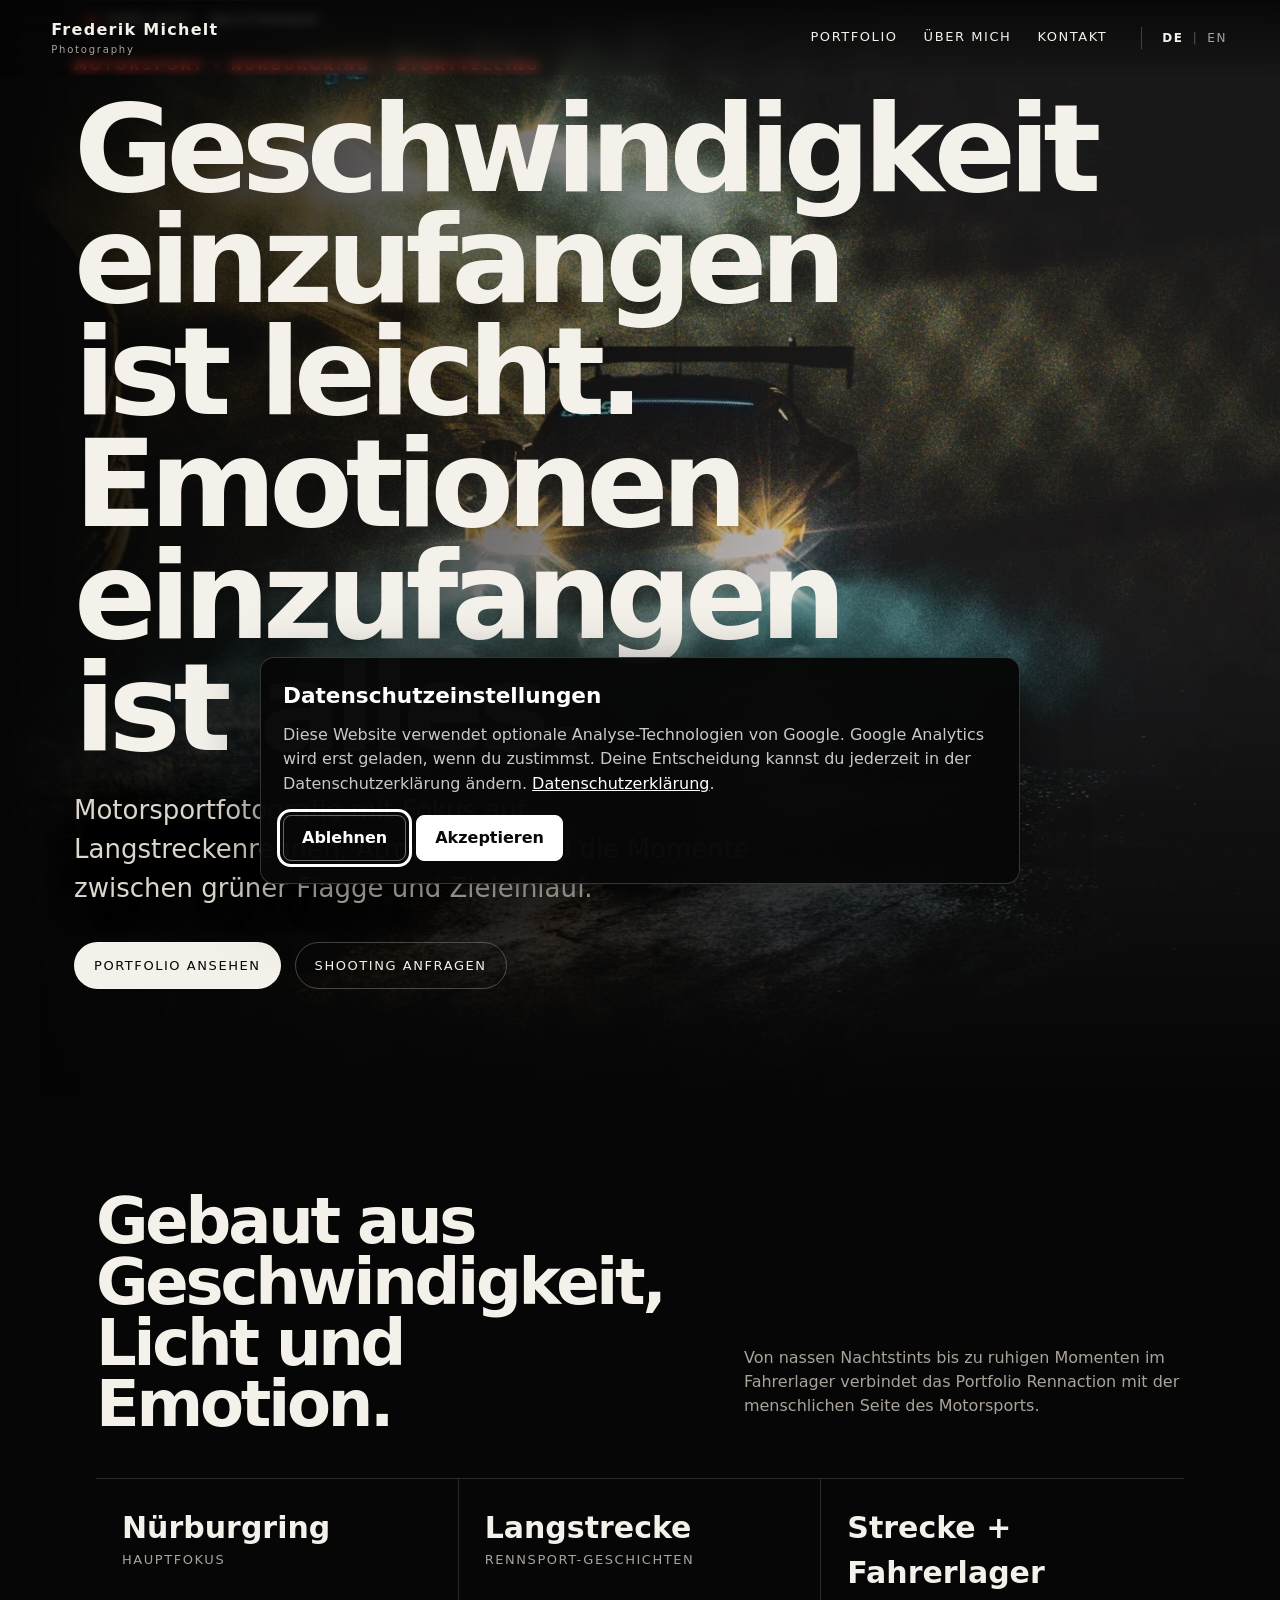
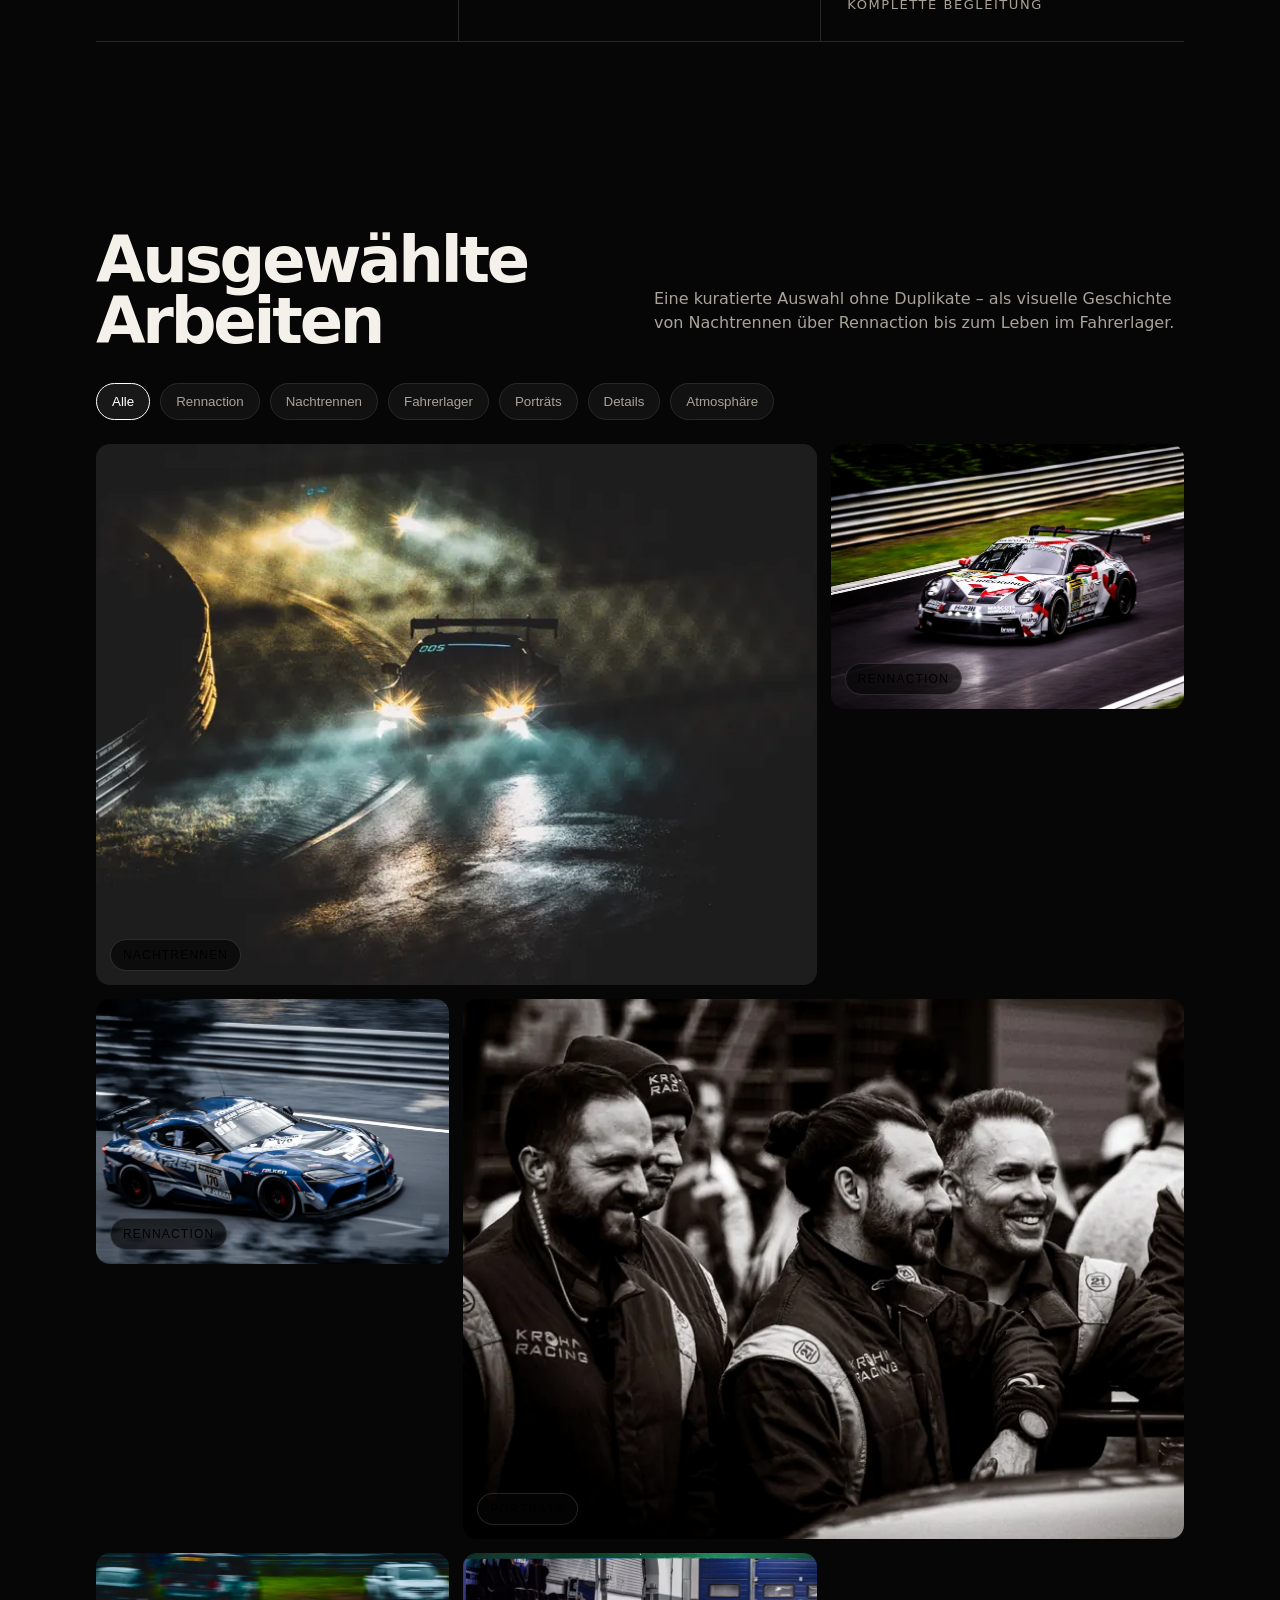
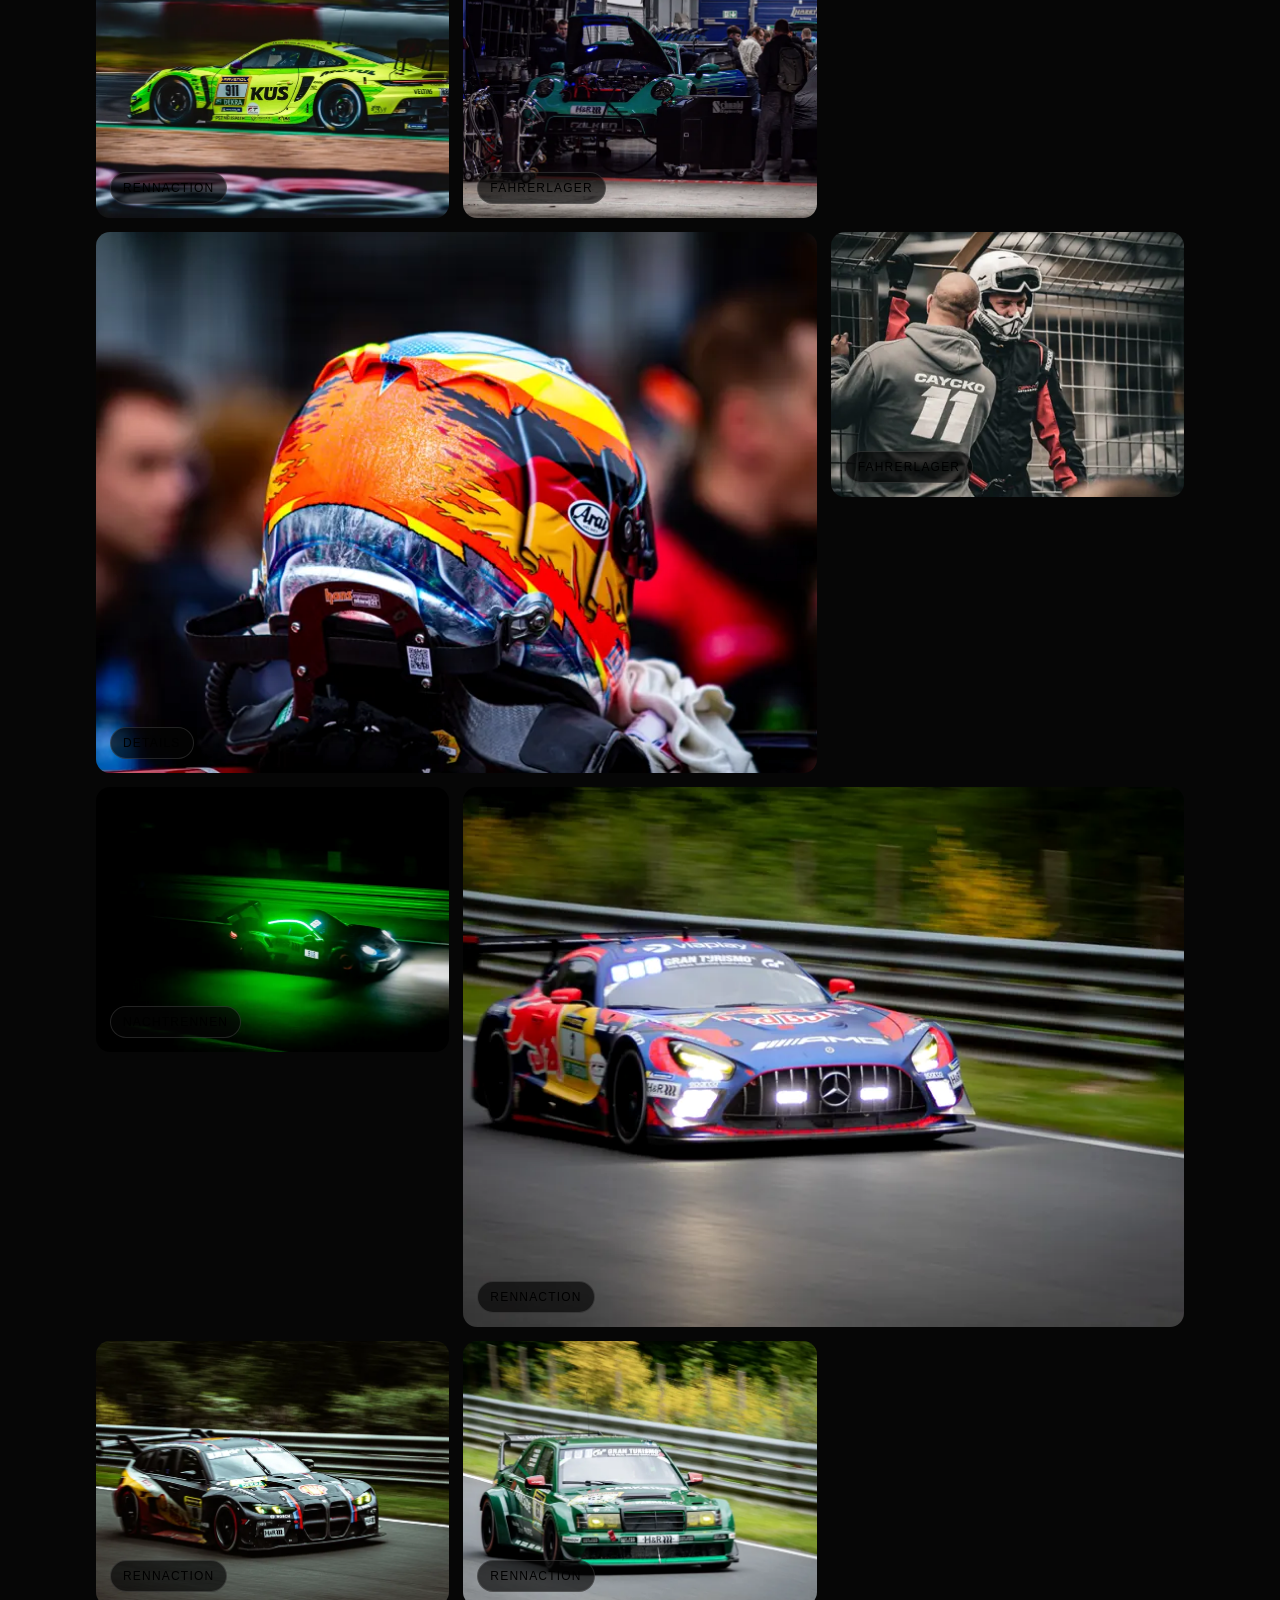
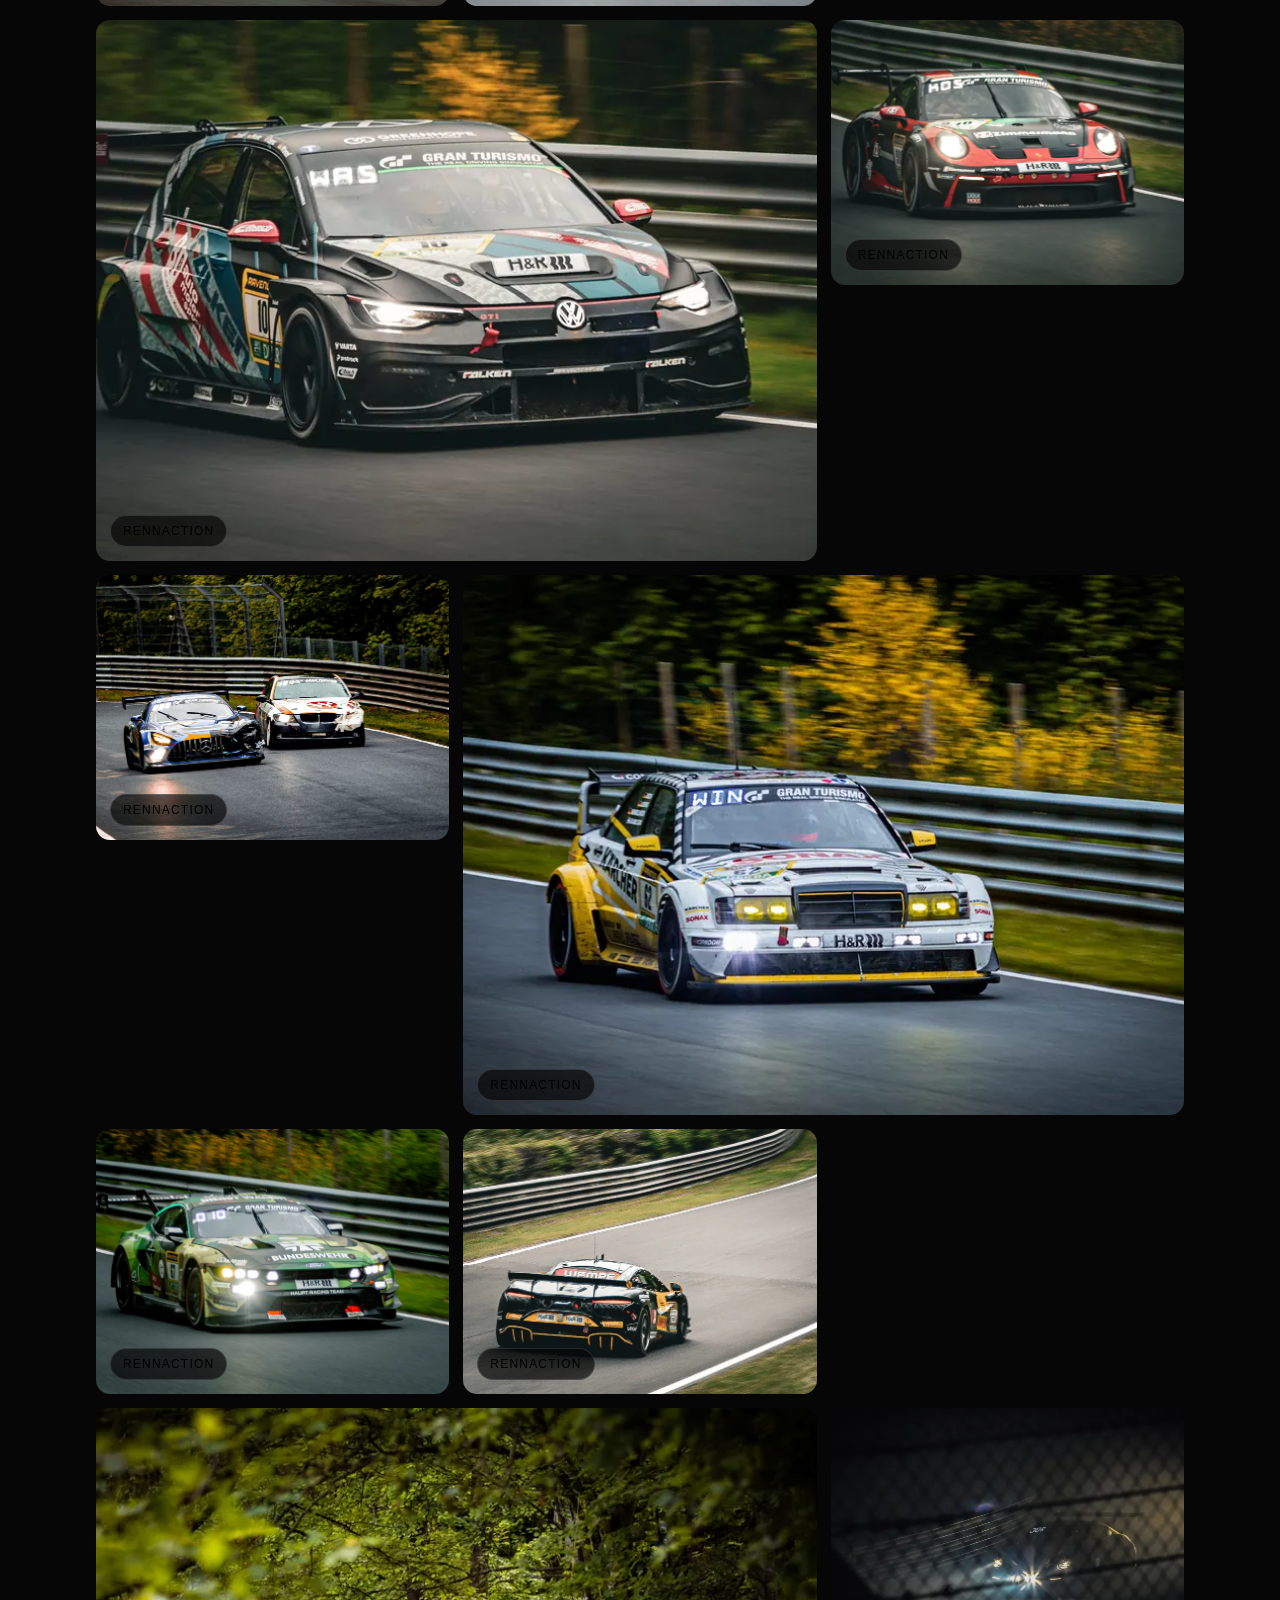
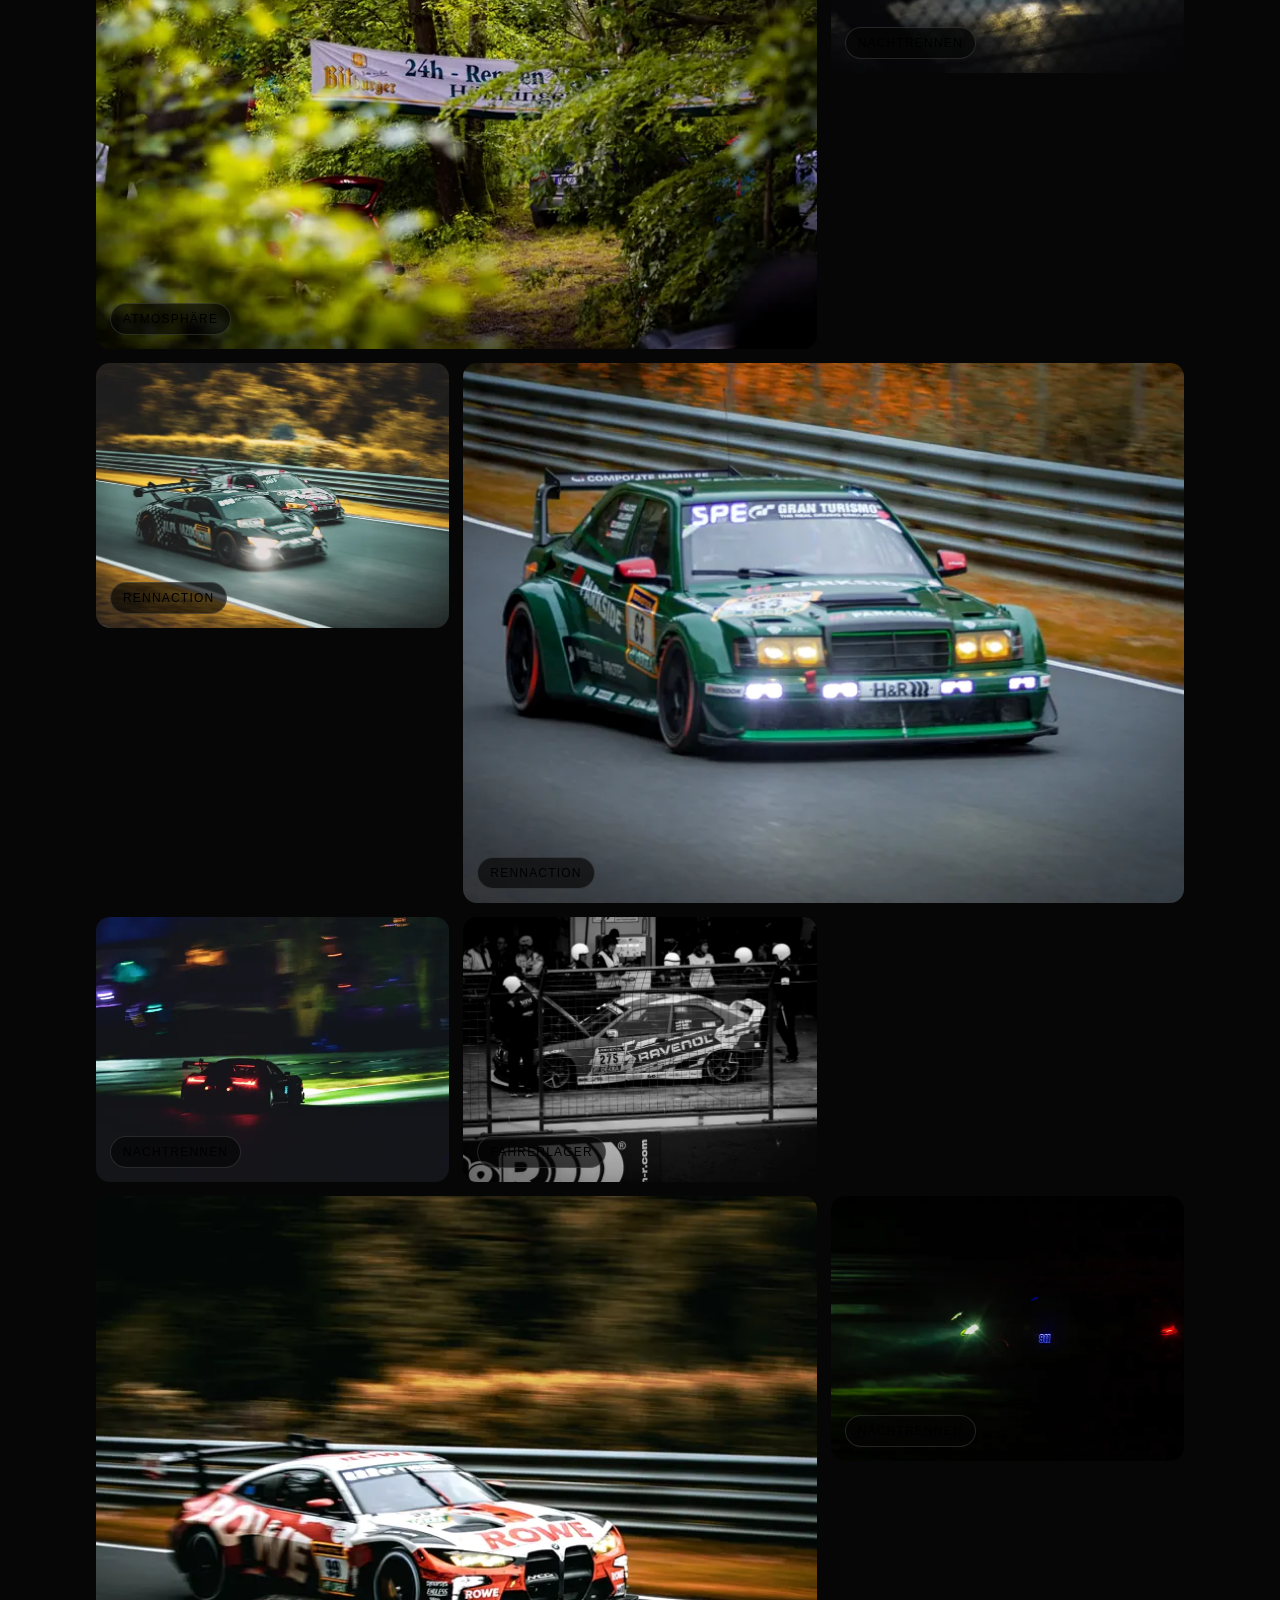
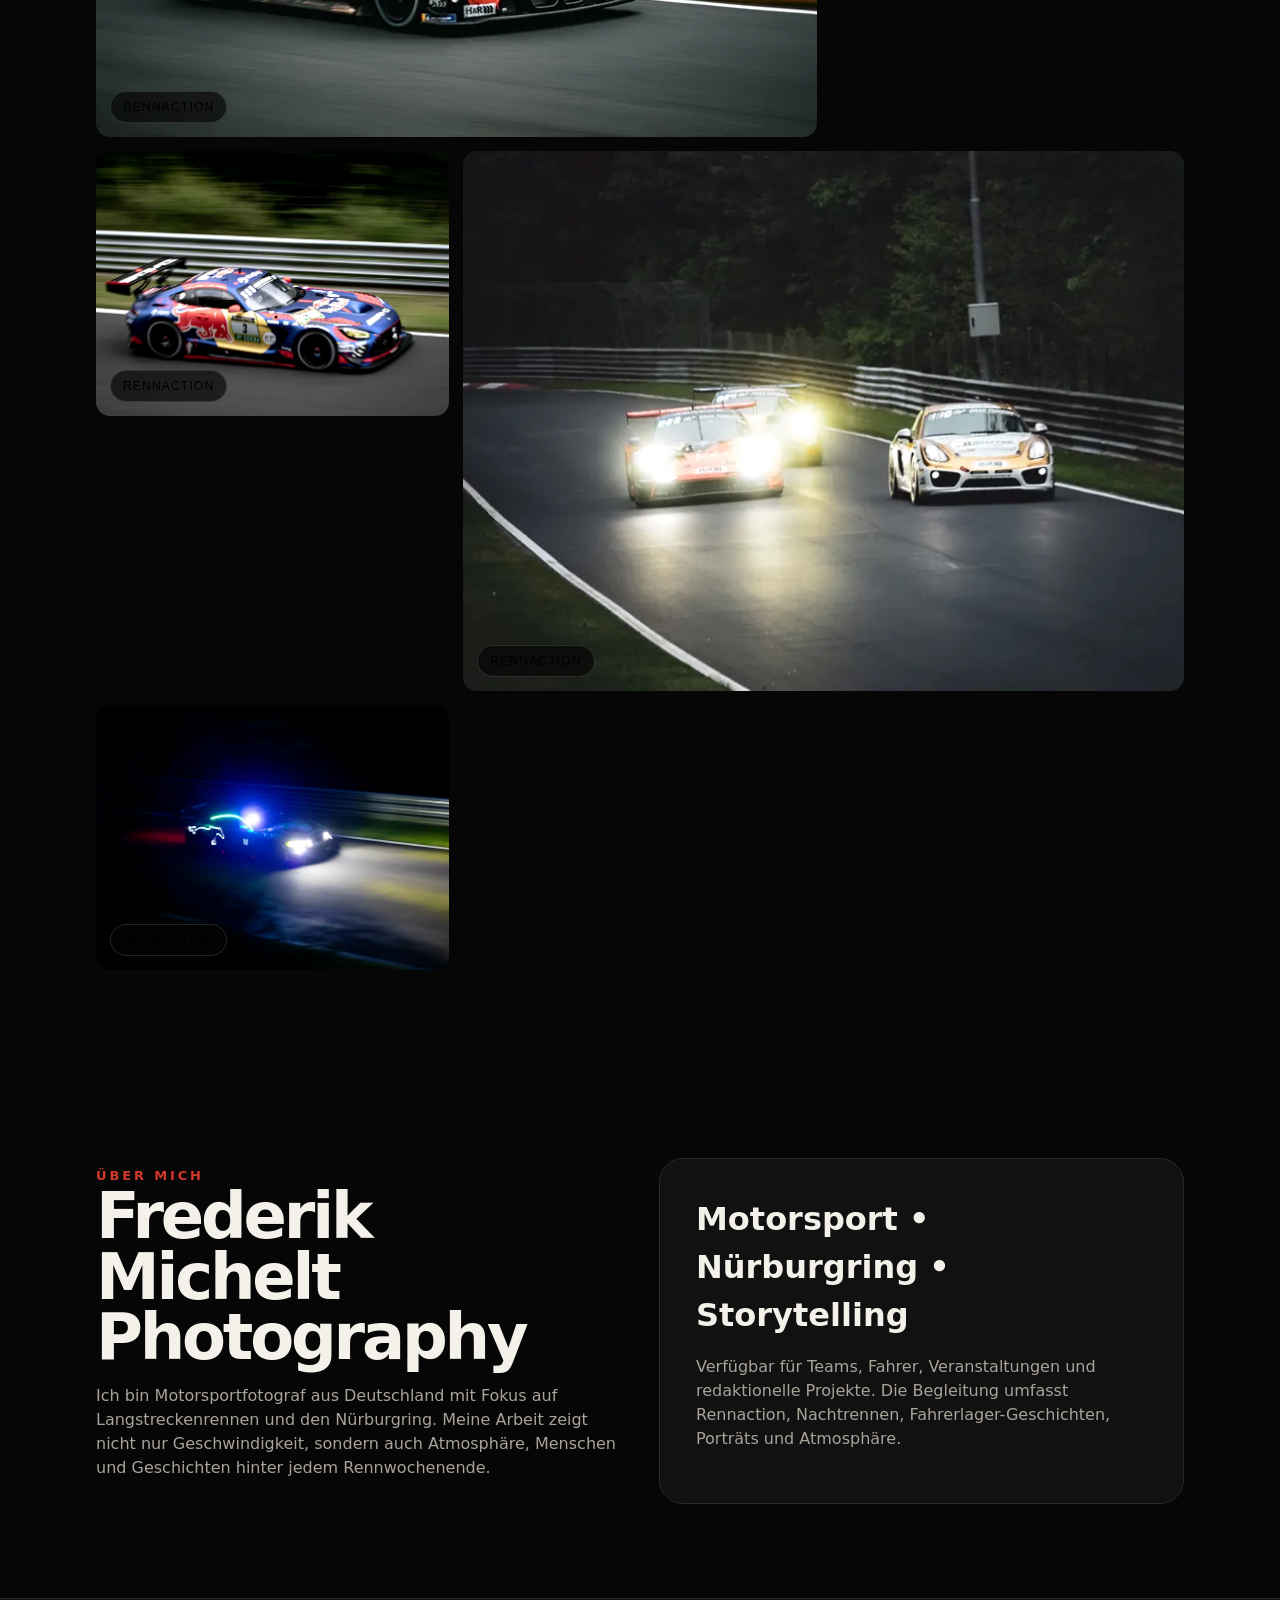
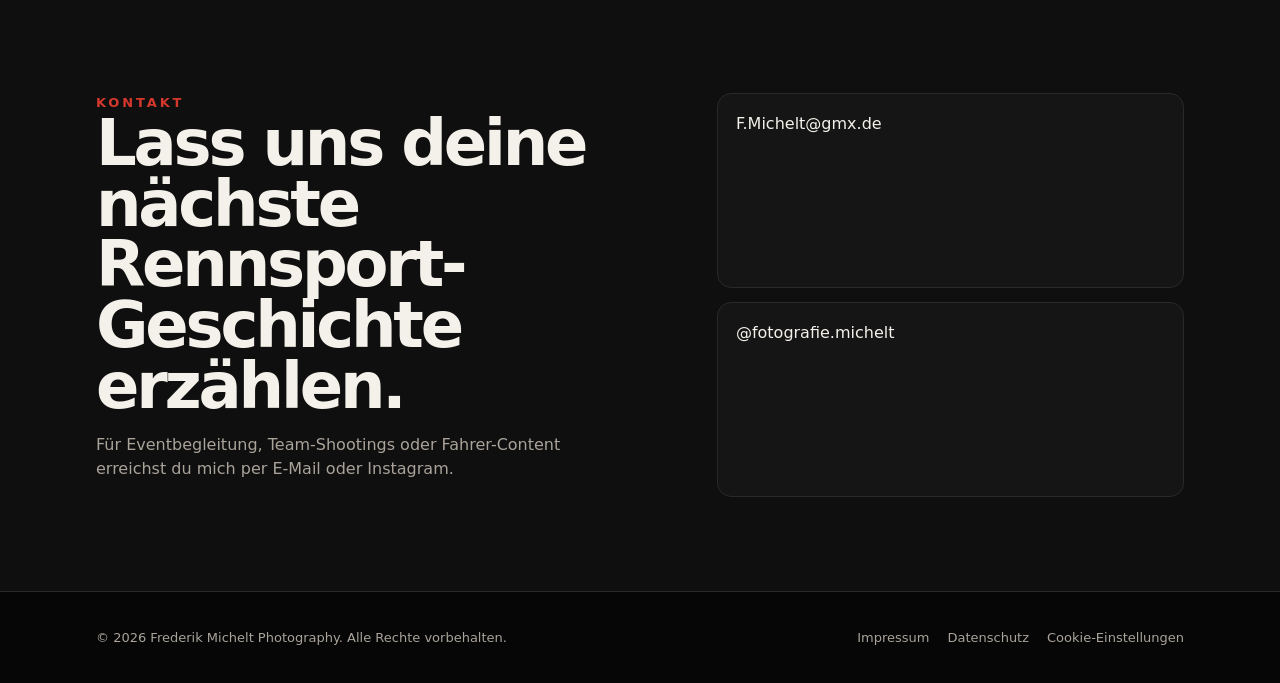
<file: index.html>
<!doctype html><html lang='de'><head><meta charset='utf-8'><meta name='viewport' content='width=device-width, initial-scale=1'><title>Frederik Michelt Photography — Motorsport • Nürburgring • Storytelling</title><meta name='description' content='Frederik Michelt is a motorsport photographer focused on endurance racing, the Nürburgring and visual storytelling from track to paddock.'><meta property='og:title' content='Frederik Michelt Photography'><meta property='og:description' content='Motorsport • Nürburgring • Storytelling'><meta property='og:image' content='work-01.webp'><meta name='theme-color' content='#060606'><link rel='icon' href='favicon.svg'><link rel='stylesheet' href='styles.css'><link rel="stylesheet" href="consent.css"></head><body><nav class='nav'><a href='index.html' class='brand'>Frederik Michelt<small>Photography</small></a><div class='nav__links'><a href='#work' data-i18n='navPortfolio'>Portfolio</a><a href='#about' data-i18n='navAbout'>Über mich</a><a href='#contact' data-i18n='navContact'>Kontakt</a><div class='lang-switch' aria-label='Sprache wählen'><button type='button' data-lang='de' class='active' aria-label='Deutsch'>DE</button><span>|</span><button type='button' data-lang='en' aria-label='English'>EN</button></div></div></nav><header class='hero'><div class='hero__content reveal'><div class='hero__tag' data-i18n='heroTag'>Hero Shot · Nachtrennen</div><div class='kicker' data-i18n='kicker'>Motorsport • Nürburgring • Storytelling</div><h1 data-i18n='heroTitle'>Geschwindigkeit einzufangen ist leicht. Emotionen einzufangen ist alles.</h1><p data-i18n='heroText'>Motorsportfotografie mit Fokus auf Langstreckenrennen, Atmosphäre und die Momente zwischen grüner Flagge und Zieleinlauf.</p><div class='btns'><a class='btn btn--primary' href='#work' data-i18n='viewPortfolio'>Portfolio ansehen</a><a class='btn' href='mailto:F.Michelt@gmx.de' data-i18n='bookShoot'>Shooting anfragen</a></div></div></header><main><section class='section reveal'><div class='section__head'><h2 data-i18n='introTitle'>Gebaut aus Geschwindigkeit, Licht und Emotion.</h2><p data-i18n='introText'>Von nassen Nachtstints bis zu ruhigen Momenten im Fahrerlager verbindet das Portfolio Rennaction mit der menschlichen Seite des Motorsports.</p></div><div class='stats'><div class='stat'><b>Nürburgring</b><span data-i18n='statFocus'>Hauptfokus</span></div><div class='stat'><b data-i18n='statEndurance'>Langstrecke</b><span data-i18n='statStories'>Rennsport-Geschichten</span></div><div class='stat'><b data-i18n='statTrack'>Strecke + Fahrerlager</b><span data-i18n='statCoverage'>Komplette Begleitung</span></div></div></section><section class='section' id='work'><div class='section__head reveal'><h2 data-i18n='selectedTitle'>Ausgewählte Arbeiten</h2><p data-i18n='selectedText'>Eine kuratierte Auswahl ohne Duplikate – als visuelle Geschichte von Nachtrennen über Rennaction bis zum Leben im Fahrerlager.</p></div><div class='filters reveal'><button data-filter="All" class="active" data-i18n='filterAll'>Alle</button><button data-filter="Track Action" class="" data-i18n='filterTrack'>Rennaction</button><button data-filter="Night Racing" class="" data-i18n='filterNight'>Nachtrennen</button><button data-filter="Paddock" class="" data-i18n='filterPaddock'>Fahrerlager</button><button data-filter="Portraits" class="" data-i18n='filterPortraits'>Porträts</button><button data-filter="Details" class="" data-i18n='filterDetails'>Details</button><button data-filter="Atmosphere" class="" data-i18n='filterAtmosphere'>Atmosphäre</button></div><div class='grid' data-grid></div></section><section class='section split' id='about'><div class='reveal'><div class='kicker' data-i18n='aboutKicker'>Über mich</div><h2>Frederik Michelt Photography</h2><p class='lead' data-i18n='aboutText'>Ich bin Motorsportfotograf aus Deutschland mit Fokus auf Langstreckenrennen und den Nürburgring. Meine Arbeit zeigt nicht nur Geschwindigkeit, sondern auch Atmosphäre, Menschen und Geschichten hinter jedem Rennwochenende.</p></div><div class='portrait-card reveal'><h3>Motorsport • Nürburgring • Storytelling</h3><p class='lead' data-i18n='availability'>Verfügbar für Teams, Fahrer, Veranstaltungen und redaktionelle Projekte. Die Begleitung umfasst Rennaction, Nachtrennen, Fahrerlager-Geschichten, Porträts und Atmosphäre.</p></div></section><section class='contact' id='contact'><div class='section'><div class='reveal'><div class='kicker' data-i18n='contactKicker'>Kontakt</div><h2 data-i18n='contactTitle'>Lass uns deine nächste Rennsport-Geschichte erzählen.</h2><p class='lead' data-i18n='contactText'>Für Eventbegleitung, Team-Shootings oder Fahrer-Content erreichst du mich per E-Mail oder Instagram.</p></div><div class='contact-links reveal'><a href='mailto:F.Michelt@gmx.de'>F.Michelt@gmx.de</a><a href='https://www.instagram.com/fotografie.michelt' target='_blank' rel='noopener'>@fotografie.michelt</a></div></div></section></main><footer class='footer'><div data-i18n='copyright'>© 2026 Frederik Michelt Photography. Alle Rechte vorbehalten.</div><div><a href='impressum.html'>Impressum</a><a href='datenschutz.html'>Datenschutz</a><a href="#" onclick="window.fmResetPrivacyConsent(); return false;">Cookie-Einstellungen</a></div></div></footer><div class='lightbox' aria-modal='true'><button data-close>×</button><button data-prev>‹</button><img alt='Frederik Michelt Photography portfolio image'><button data-next>›</button><div class='lightbox__meta'></div></div><script>window.PORTFOLIO_DATA=[{"src": "work-01.webp", "thumb": "thumb-01.webp", "category": "Night Racing", "title": "Night Racing", "orig": "_MG_4476.jpg"}, {"src": "work-02.webp", "thumb": "thumb-02.webp", "category": "Track Action", "title": "Track Action", "orig": "_MG_4299-2.jpg"}, {"src": "work-03.webp", "thumb": "thumb-03.webp", "category": "Track Action", "title": "Track Action", "orig": "AB979B0D-C5D9-42D9-9928-4AC96F6A704B.jpeg"}, {"src": "work-04.webp", "thumb": "thumb-04.webp", "category": "Portraits", "title": "Portraits", "orig": "IMG_9326.JPG"}, {"src": "work-05.webp", "thumb": "thumb-05.webp", "category": "Track Action", "title": "Track Action", "orig": "_MG_5565.jpg"}, {"src": "work-06.webp", "thumb": "thumb-06.webp", "category": "Paddock", "title": "Paddock", "orig": "_MG_5495.jpg"}, {"src": "work-07.webp", "thumb": "thumb-07.webp", "category": "Details", "title": "Details", "orig": "IMG_0034.JPG"}, {"src": "work-08.webp", "thumb": "thumb-08.webp", "category": "Paddock", "title": "Paddock", "orig": "IMG_9325.JPG"}, {"src": "work-09.webp", "thumb": "thumb-09.webp", "category": "Night Racing", "title": "Night Racing", "orig": "4255BCC3-2B7D-488E-8BAB-874433BCE7A8.jpeg"}, {"src": "work-10.webp", "thumb": "thumb-10.webp", "category": "Track Action", "title": "Track Action", "orig": "AD0463D3-8718-4EA1-AE17-06C8E7973819.jpeg"}, {"src": "work-11.webp", "thumb": "thumb-11.webp", "category": "Track Action", "title": "Track Action", "orig": "C0DC1B4F-8801-4ECC-AB5F-2B6B2CD41ECD.jpeg"}, {"src": "work-12.webp", "thumb": "thumb-12.webp", "category": "Track Action", "title": "Track Action", "orig": "D75DDA1B-10E5-4F0B-8B0B-2D7D2FF1464F.jpeg"}, {"src": "work-13.webp", "thumb": "thumb-13.webp", "category": "Track Action", "title": "Track Action", "orig": "B45F1DF5-B133-466D-85F8-8EEBB1E1562B.jpeg"}, {"src": "work-14.webp", "thumb": "thumb-14.webp", "category": "Track Action", "title": "Track Action", "orig": "083387F7-68BC-497B-812B-60C09C8F2D5F.jpeg"}, {"src": "work-15.webp", "thumb": "thumb-15.webp", "category": "Track Action", "title": "Track Action", "orig": "389EC74C-E21A-4D5B-862F-4BAF17D9116A.jpeg"}, {"src": "work-16.webp", "thumb": "thumb-16.webp", "category": "Track Action", "title": "Track Action", "orig": "6C456C41-3F5B-4BE9-958A-926198D4EE4F.jpeg"}, {"src": "work-17.webp", "thumb": "thumb-17.webp", "category": "Track Action", "title": "Track Action", "orig": "4F277735-7DAA-4178-9716-83EEA3A2789B.jpeg"}, {"src": "work-18.webp", "thumb": "thumb-18.webp", "category": "Track Action", "title": "Track Action", "orig": "1A4AD780-050B-45B4-A3F0-637807733795.jpeg"}, {"src": "work-19.webp", "thumb": "thumb-19.webp", "category": "Atmosphere", "title": "Atmosphere", "orig": "_MG_4212-2.jpg"}, {"src": "work-20.webp", "thumb": "thumb-20.webp", "category": "Night Racing", "title": "Night Racing", "orig": "_MG_4463.jpg"}, {"src": "work-21.webp", "thumb": "thumb-21.webp", "category": "Track Action", "title": "Track Action", "orig": "09AEBCFC-98A1-4868-A121-22A121679C5D.jpeg"}, {"src": "work-22.webp", "thumb": "thumb-22.webp", "category": "Track Action", "title": "Track Action", "orig": "30B58658-B232-4333-AA59-61EAD80A8187.jpeg"}, {"src": "work-23.webp", "thumb": "thumb-23.webp", "category": "Night Racing", "title": "Night Racing", "orig": "_MG_4498.jpg"}, {"src": "work-24.webp", "thumb": "thumb-24.webp", "category": "Paddock", "title": "Paddock", "orig": "B69DDB5D-96A8-4F21-B685-F1BE3D31EF00.jpeg"}, {"src": "work-25.webp", "thumb": "thumb-25.webp", "category": "Track Action", "title": "Track Action", "orig": "73B1ABF7-5601-4FB5-88CB-B687C7D0E6D9.jpeg"}, {"src": "work-26.webp", "thumb": "thumb-26.webp", "category": "Night Racing", "title": "Night Racing", "orig": "_MG_4417-2.jpg"}, {"src": "work-27.webp", "thumb": "thumb-27.webp", "category": "Track Action", "title": "Track Action", "orig": "C84C0B5C-47CB-4E81-85FE-CA0C975DA69B.jpeg"}, {"src": "work-28.webp", "thumb": "thumb-28.webp", "category": "Track Action", "title": "Track Action", "orig": "31573838-D450-4B1A-ACF6-B9DB3373281A.jpeg"}, {"src": "work-29.webp", "thumb": "thumb-29.webp", "category": "Track Action", "title": "Track Action", "orig": "8CCAE86D-18C7-449B-A807-7C15BC6908E0.jpeg"}];</script>
<script src="script.js"></script>
<script src="consent.js"></script>
</body>
</html>
<script src="consent.js"></script></body></html>
</file>
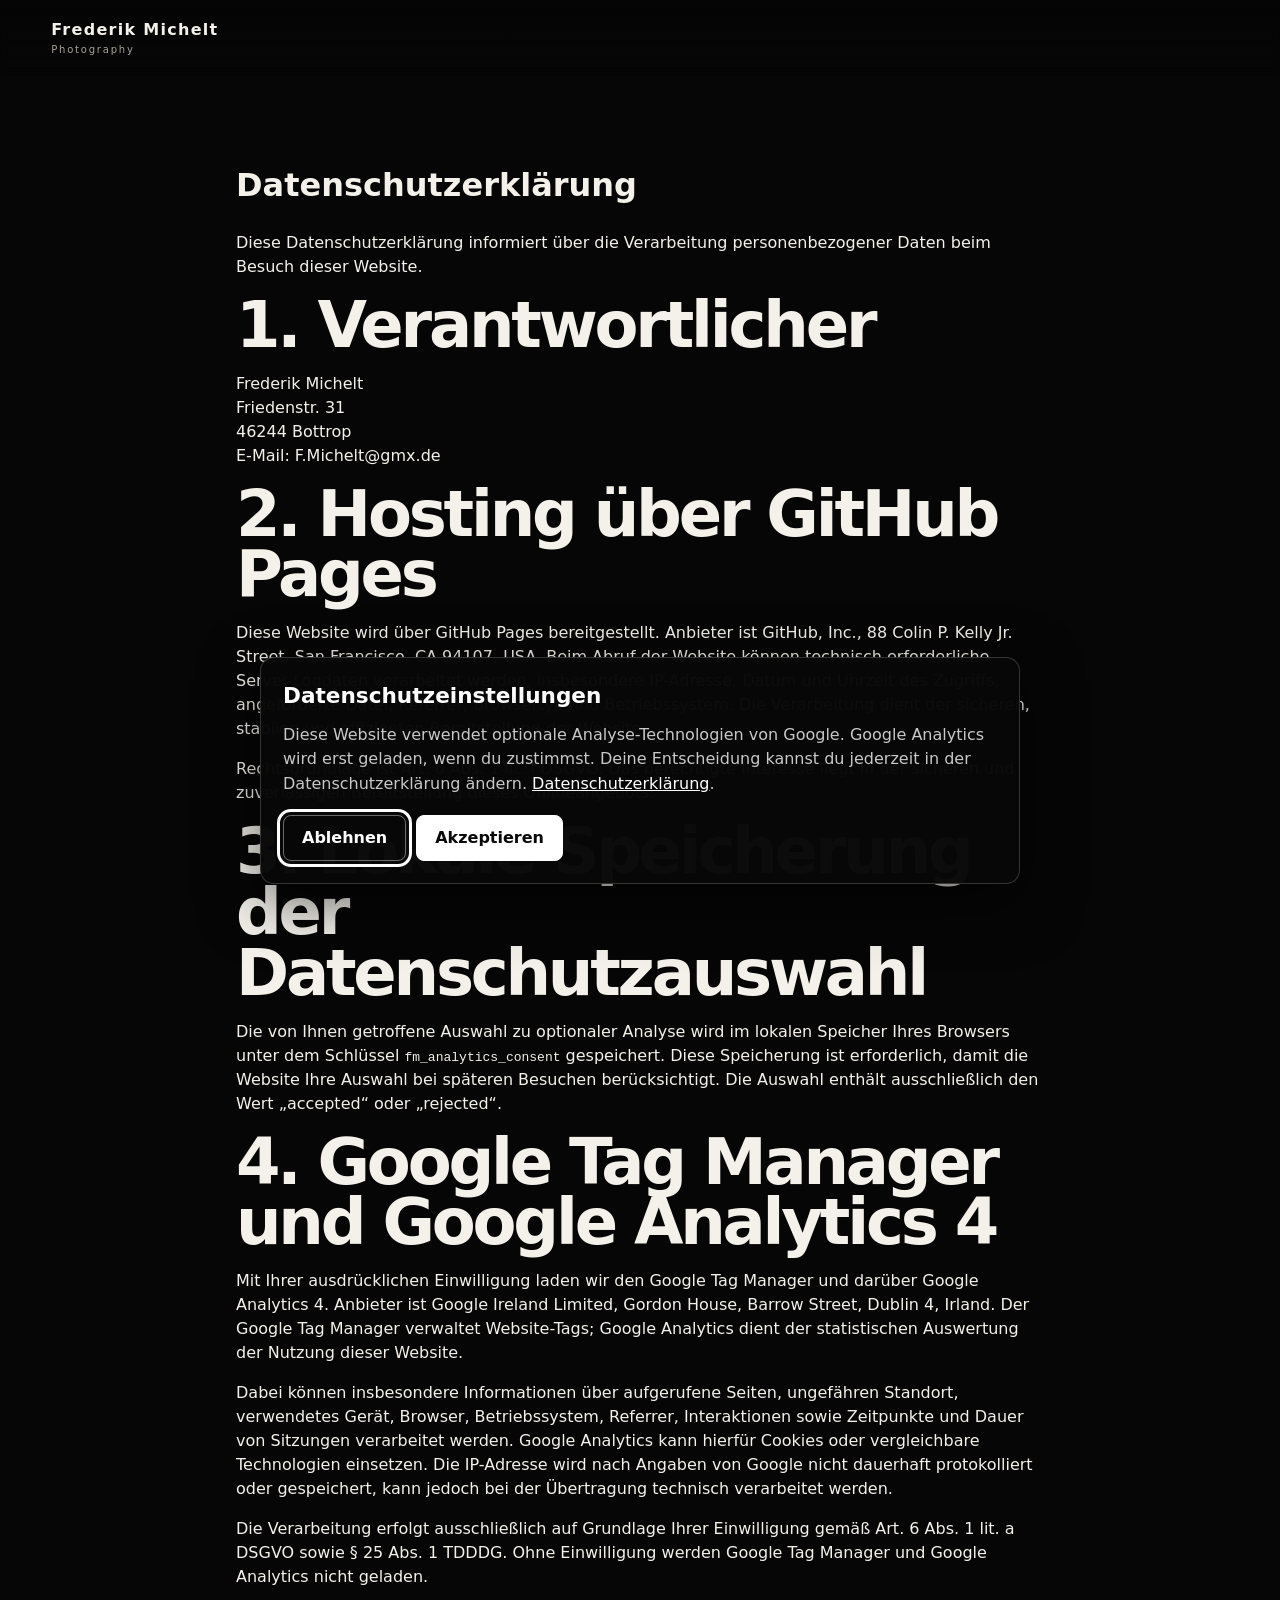
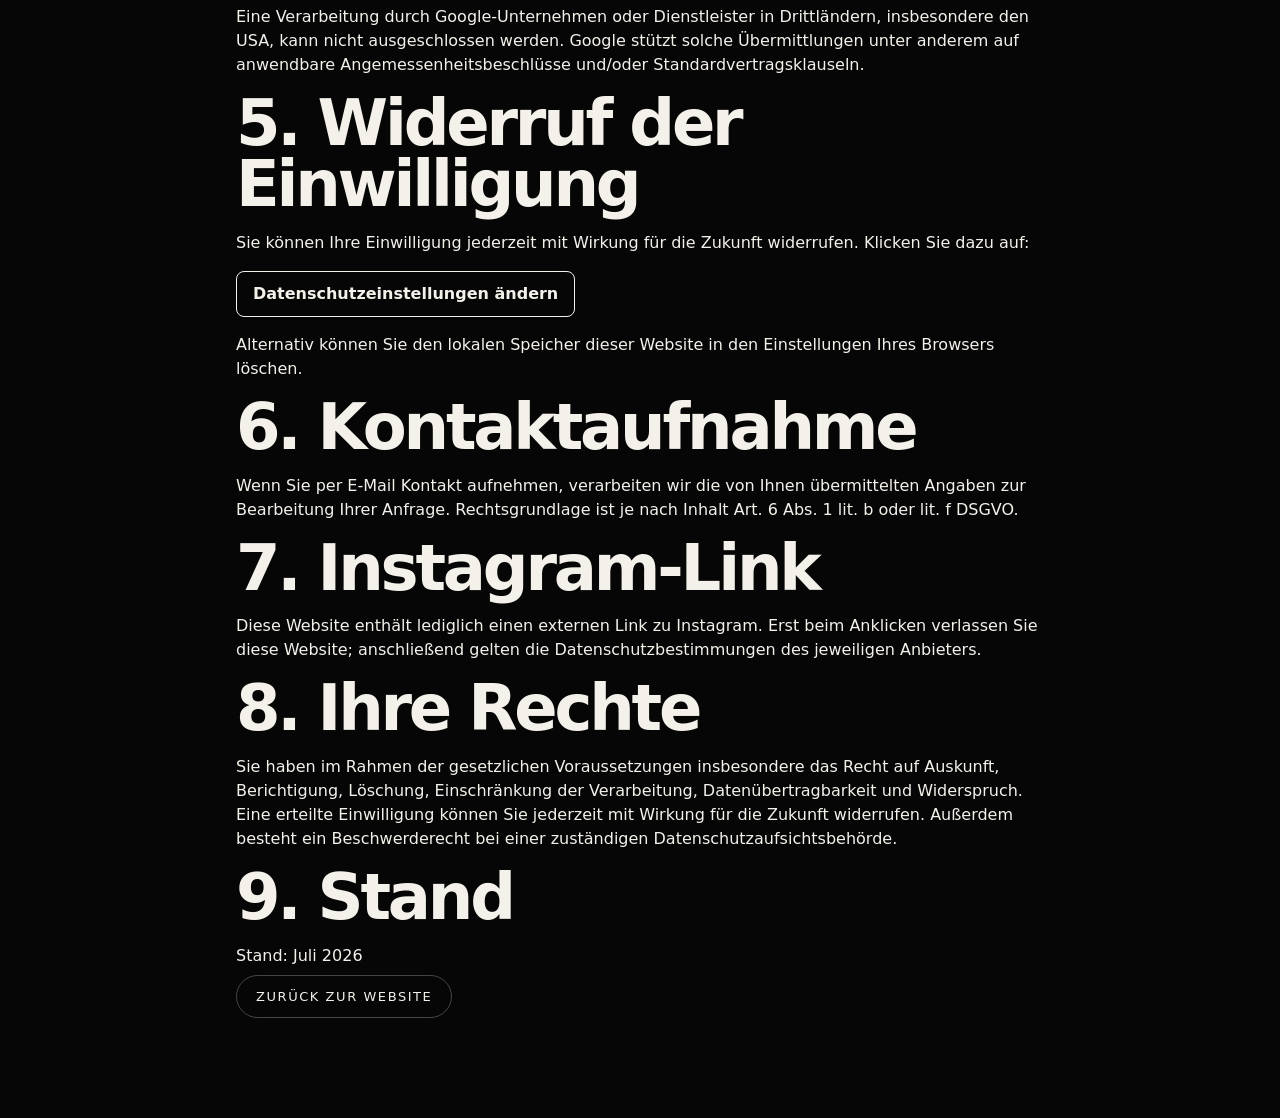
<file: datenschutz.html>
<!doctype html>
<html lang="de">
<head>
  <meta charset="utf-8">
  <meta name="viewport" content="width=device-width,initial-scale=1">
  <link rel="icon" href="favicon.svg">
  <link rel="stylesheet" href="styles.css">
  <link rel="stylesheet" href="consent.css">
  <title>Datenschutz — Frederik Michelt Photography</title>
</head>
<body>
  <nav class="nav">
    <a class="brand" href="index.html">Frederik Michelt<small>Photography</small></a>
  </nav>

  <main class="section" style="padding-top:140px;max-width:900px">
    <h1>Datenschutzerklärung</h1>

    <p>Diese Datenschutzerklärung informiert über die Verarbeitung personenbezogener Daten beim Besuch dieser Website.</p>

    <h2>1. Verantwortlicher</h2>
    <p>
      Frederik Michelt<br>
      Friedenstr. 31<br>
      46244 Bottrop<br>
      E-Mail: <a href="mailto:F.Michelt@gmx.de">F.Michelt@gmx.de</a>
    </p>

    <h2>2. Hosting über GitHub Pages</h2>
    <p>
      Diese Website wird über GitHub Pages bereitgestellt. Anbieter ist GitHub, Inc., 88 Colin P. Kelly Jr. Street,
      San Francisco, CA 94107, USA. Beim Abruf der Website können technisch erforderliche Server-Logdaten verarbeitet
      werden, insbesondere IP-Adresse, Datum und Uhrzeit des Zugriffs, angeforderte Datei, Referrer, Browsertyp und
      Betriebssystem. Die Verarbeitung dient der sicheren, stabilen und effizienten Bereitstellung der Website.
    </p>
    <p>
      Rechtsgrundlage ist Art. 6 Abs. 1 lit. f DSGVO. Das berechtigte Interesse liegt in der sicheren und zuverlässigen
      Bereitstellung dieses Onlineangebots.
    </p>

    <h2>3. Lokale Speicherung der Datenschutzauswahl</h2>
    <p>
      Die von Ihnen getroffene Auswahl zu optionaler Analyse wird im lokalen Speicher Ihres Browsers unter dem
      Schlüssel <code>fm_analytics_consent</code> gespeichert. Diese Speicherung ist erforderlich, damit die Website
      Ihre Auswahl bei späteren Besuchen berücksichtigt. Die Auswahl enthält ausschließlich den Wert
      „accepted“ oder „rejected“.
    </p>

    <h2>4. Google Tag Manager und Google Analytics 4</h2>
    <p>
      Mit Ihrer ausdrücklichen Einwilligung laden wir den Google Tag Manager und darüber Google Analytics 4.
      Anbieter ist Google Ireland Limited, Gordon House, Barrow Street, Dublin 4, Irland. Der Google Tag Manager
      verwaltet Website-Tags; Google Analytics dient der statistischen Auswertung der Nutzung dieser Website.
    </p>
    <p>
      Dabei können insbesondere Informationen über aufgerufene Seiten, ungefähren Standort, verwendetes Gerät,
      Browser, Betriebssystem, Referrer, Interaktionen sowie Zeitpunkte und Dauer von Sitzungen verarbeitet werden.
      Google Analytics kann hierfür Cookies oder vergleichbare Technologien einsetzen. Die IP-Adresse wird nach
      Angaben von Google nicht dauerhaft protokolliert oder gespeichert, kann jedoch bei der Übertragung technisch
      verarbeitet werden.
    </p>
    <p>
      Die Verarbeitung erfolgt ausschließlich auf Grundlage Ihrer Einwilligung gemäß Art. 6 Abs. 1 lit. a DSGVO
      sowie § 25 Abs. 1 TDDDG. Ohne Einwilligung werden Google Tag Manager und Google Analytics nicht geladen.
    </p>
    <p>
      Eine Verarbeitung durch Google-Unternehmen oder Dienstleister in Drittländern, insbesondere den USA, kann
      nicht ausgeschlossen werden. Google stützt solche Übermittlungen unter anderem auf anwendbare
      Angemessenheitsbeschlüsse und/oder Standardvertragsklauseln.
    </p>

    <h2>5. Widerruf der Einwilligung</h2>
    <p>
      Sie können Ihre Einwilligung jederzeit mit Wirkung für die Zukunft widerrufen. Klicken Sie dazu auf:
    </p>
    <p>
      <button class="fm-privacy-button" type="button" onclick="window.fmResetPrivacyConsent()">
        Datenschutzeinstellungen ändern
      </button>
    </p>
    <p>
      Alternativ können Sie den lokalen Speicher dieser Website in den Einstellungen Ihres Browsers löschen.
    </p>

    <h2>6. Kontaktaufnahme</h2>
    <p>
      Wenn Sie per E-Mail Kontakt aufnehmen, verarbeiten wir die von Ihnen übermittelten Angaben zur Bearbeitung
      Ihrer Anfrage. Rechtsgrundlage ist je nach Inhalt Art. 6 Abs. 1 lit. b oder lit. f DSGVO.
    </p>

    <h2>7. Instagram-Link</h2>
    <p>
      Diese Website enthält lediglich einen externen Link zu Instagram. Erst beim Anklicken verlassen Sie diese
      Website; anschließend gelten die Datenschutzbestimmungen des jeweiligen Anbieters.
    </p>

    <h2>8. Ihre Rechte</h2>
    <p>
      Sie haben im Rahmen der gesetzlichen Voraussetzungen insbesondere das Recht auf Auskunft, Berichtigung,
      Löschung, Einschränkung der Verarbeitung, Datenübertragbarkeit und Widerspruch. Eine erteilte Einwilligung
      können Sie jederzeit mit Wirkung für die Zukunft widerrufen. Außerdem besteht ein Beschwerderecht bei einer
      zuständigen Datenschutzaufsichtsbehörde.
    </p>

    <h2>9. Stand</h2>
    <p>Stand: Juli 2026</p>

    <p><a class="btn" href="index.html">Zurück zur Website</a></p>
  </main>

  <script src="consent.js"></script>
</body>
</html>
</file>
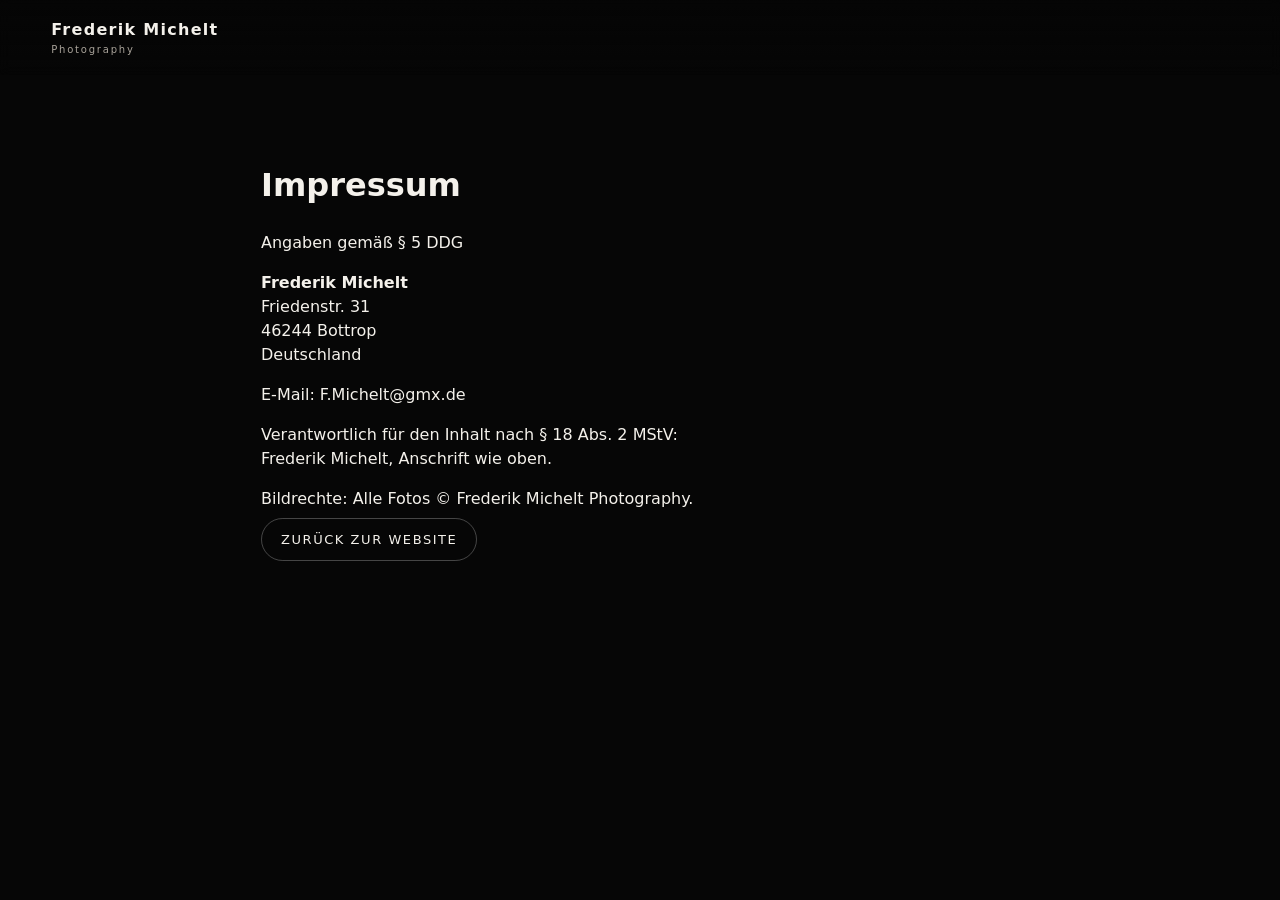
<file: impressum.html>
<!doctype html><html lang='de'><head><meta charset='utf-8'><meta name='viewport' content='width=device-width,initial-scale=1'><link rel='icon' href='favicon.svg'><link rel='stylesheet' href='styles.css'><title>Impressum — Frederik Michelt Photography</title></head><body><nav class='nav'><a class='brand' href='index.html'>Frederik Michelt<small>Photography</small></a></nav><main class='section' style='padding-top:140px;max-width:850px'><h1>Impressum</h1><p>Angaben gemäß § 5 DDG</p><p><strong>Frederik Michelt</strong><br>Friedenstr. 31<br>46244 Bottrop<br>Deutschland</p><p>E-Mail: <a href='mailto:F.Michelt@gmx.de'>F.Michelt@gmx.de</a></p><p>Verantwortlich für den Inhalt nach § 18 Abs. 2 MStV:<br>Frederik Michelt, Anschrift wie oben.</p><p>Bildrechte: Alle Fotos © Frederik Michelt Photography.</p><p><a class='btn' href='index.html'>Zurück zur Website</a></p></main></body></html>
</file>
<file: styles.css>
:root{--bg:#060606;--panel:#101010;--text:#f4f1eb;--muted:#a9a39a;--line:#2a2926;--accent:#d4382d;--max:1180px}*{box-sizing:border-box}html{scroll-behavior:smooth}body{margin:0;background:var(--bg);color:var(--text);font-family:Inter,ui-sans-serif,system-ui,-apple-system,BlinkMacSystemFont,"Segoe UI",sans-serif;line-height:1.5}a{color:inherit;text-decoration:none}.nav{position:fixed;top:0;z-index:50;width:100%;display:flex;justify-content:space-between;align-items:center;padding:18px clamp(18px,4vw,52px);background:linear-gradient(#050505d9,#05050500);backdrop-filter:blur(6px)}.brand{font-weight:800;letter-spacing:.08em}.brand small{display:block;font-size:10px;font-weight:500;color:var(--muted);letter-spacing:.18em}.nav__links{display:flex;gap:26px;font-size:13px;text-transform:uppercase;letter-spacing:.12em}.hero{min-height:100svh;position:relative;display:grid;align-items:end;overflow:hidden}.hero:before{content:"";position:absolute;inset:0;background:url('work-01.webp') center/cover no-repeat;filter:saturate(1.03) contrast(1.04);transform:scale(1.04)}.hero:after{content:"";position:absolute;inset:0;background:linear-gradient(90deg,#050505 0%,#05050599 34%,#05050525 70%),linear-gradient(0deg,#060606 0%,#0000 42%)}.hero__content{position:relative;z-index:1;max-width:var(--max);padding:0 clamp(22px,6vw,74px) 12vh}.hero__tag{display:inline-flex;align-items:center;gap:10px;margin-bottom:18px;padding:9px 13px;border:1px solid #ffffff30;border-radius:999px;background:#05050570;color:#f4f1eb;font-size:12px;text-transform:uppercase;letter-spacing:.14em}.hero__tag:before{content:'';width:8px;height:8px;border-radius:50%;background:var(--accent);box-shadow:0 0 22px var(--accent)}.kicker{color:var(--accent);text-transform:uppercase;letter-spacing:.22em;font-size:13px;font-weight:800}.hero h1{font-size:clamp(48px,9.5vw,124px);line-height:.92;margin:18px 0 22px;letter-spacing:-.06em;max-width:920px}.hero p{max-width:690px;color:#ddd6cc;font-size:clamp(18px,2.2vw,26px);text-shadow:0 8px 32px #000}.btns{display:flex;gap:14px;flex-wrap:wrap;margin-top:34px}.btn{border:1px solid #ffffff40;border-radius:999px;padding:13px 19px;font-size:13px;letter-spacing:.12em;text-transform:uppercase}.btn--primary{background:var(--text);color:#050505}.section{max-width:var(--max);margin:auto;padding:94px clamp(20px,5vw,46px)}.section__head{display:flex;justify-content:space-between;gap:40px;align-items:end;margin-bottom:32px}.section h2{font-size:clamp(30px,5vw,70px);line-height:.95;letter-spacing:-.05em;margin:0}.section__head p,.lead{max-width:530px;color:var(--muted)}.stats{display:grid;grid-template-columns:repeat(3,1fr);border-block:1px solid var(--line);margin-top:44px}.stat{padding:26px;border-right:1px solid var(--line)}.stat:last-child{border-right:0}.stat b{font-size:30px}.stat span{display:block;color:var(--muted);font-size:13px;text-transform:uppercase;letter-spacing:.12em}.filters{display:flex;gap:10px;flex-wrap:wrap;margin-bottom:24px}.filters button{background:#111;border:1px solid var(--line);color:var(--muted);border-radius:999px;padding:10px 15px;cursor:pointer}.filters button.active{color:white;border-color:#fff;background:#ffffff12}.grid{display:grid;grid-template-columns:repeat(12,1fr);gap:14px}.tile{grid-column:span 4;background:transparent;border:0;padding:0;position:relative;overflow:hidden;border-radius:14px;aspect-ratio:4/3;cursor:pointer}.tile:nth-child(6n+1),.tile:nth-child(6n+4){grid-column:span 8}.tile img{width:100%;height:100%;object-fit:cover;display:block;transition:transform .7s ease,filter .7s ease;filter:saturate(.98) contrast(1.02)}.tile:hover img{transform:scale(1.04);filter:saturate(1.08) contrast(1.08)}.tile span{position:absolute;left:14px;bottom:14px;background:#050505aa;border:1px solid #ffffff20;border-radius:999px;padding:8px 12px;font-size:12px;letter-spacing:.1em;text-transform:uppercase}.split{display:grid;grid-template-columns:1fr 1fr;gap:38px;align-items:center}.portrait-card{background:#111;border:1px solid var(--line);border-radius:24px;padding:36px}.portrait-card h3{font-size:32px;margin:0 0 14px}.contact{background:#0f0f0f;border-top:1px solid var(--line);border-bottom:1px solid var(--line)}.contact .section{display:grid;grid-template-columns:1.1fr .9fr;gap:50px}.contact-links{display:grid;gap:14px}.contact-links a{padding:18px;border:1px solid var(--line);border-radius:14px;background:#151515}.footer{max-width:var(--max);margin:auto;padding:36px clamp(20px,5vw,46px);display:flex;justify-content:space-between;gap:20px;color:var(--muted);font-size:13px}.footer a{margin-left:18px}.lightbox{position:fixed;inset:0;background:#030303ee;z-index:100;display:none;align-items:center;justify-content:center;padding:30px}.lightbox.is-open{display:flex}.lightbox img{max-width:92vw;max-height:84vh;object-fit:contain}.lightbox__meta{position:absolute;left:28px;bottom:22px;color:var(--muted)}.lightbox button{position:absolute;background:#ffffff12;color:white;border:1px solid #ffffff30;border-radius:999px;width:46px;height:46px;cursor:pointer}.lightbox [data-close]{right:24px;top:24px}.lightbox [data-prev]{left:24px}.lightbox [data-next]{right:24px}.reveal{opacity:0;transform:translateY(18px);transition:opacity .7s ease,transform .7s ease}.reveal.in{opacity:1;transform:none}@media(max-width:780px){.nav__links{display:none}.hero:before{background-position:center top}.hero h1{font-size:54px}.section{padding:70px 18px}.section__head,.split,.contact .section{display:block}.stats{grid-template-columns:1fr}.stat{border-right:0;border-bottom:1px solid var(--line)}.grid{display:block}.tile{display:block;margin-bottom:14px;width:100%;aspect-ratio:1.25}.footer{display:block}.footer a{display:inline-block;margin:12px 12px 0 0}}
.lang-switch{display:flex;align-items:center;gap:7px;margin-left:8px;padding-left:18px;border-left:1px solid #ffffff35}.lang-switch button{appearance:none;border:0;background:transparent;color:var(--muted);font:inherit;font-size:12px;letter-spacing:.12em;cursor:pointer;padding:2px}.lang-switch button.active{color:var(--text);font-weight:800}.lang-switch span{color:#ffffff45}@media(max-width:780px){.nav__links{display:flex;gap:0}.nav__links>a{display:none}.lang-switch{border-left:0;margin-left:0;padding-left:0}}
</file>
<file: consent.css>
.fm-consent {
  position: fixed;
  z-index: 99999;
  inset: auto 16px 16px;
  display: flex;
  justify-content: center;
  pointer-events: none;
}

.fm-consent__inner {
  width: min(760px, 100%);
  padding: 22px;
  border: 1px solid rgba(255, 255, 255, 0.18);
  border-radius: 14px;
  background: rgba(8, 8, 8, 0.98);
  color: #fff;
  box-shadow: 0 18px 60px rgba(0, 0, 0, 0.58);
  pointer-events: auto;
}

.fm-consent h2 {
  margin: 0 0 10px;
  font-size: clamp(1.15rem, 3vw, 1.35rem);
}

.fm-consent p {
  margin: 0 0 18px;
  color: rgba(255, 255, 255, 0.78);
  line-height: 1.55;
}

.fm-consent a {
  color: #fff;
  text-decoration: underline;
}

.fm-consent__actions {
  display: flex;
  flex-wrap: wrap;
  gap: 10px;
}

.fm-consent__button {
  min-height: 44px;
  padding: 10px 18px;
  border: 1px solid rgba(255, 255, 255, 0.4);
  border-radius: 8px;
  background: transparent;
  color: #fff;
  font: inherit;
  font-weight: 700;
  cursor: pointer;
}

.fm-consent__button--primary {
  border-color: #fff;
  background: #fff;
  color: #080808;
}

.fm-consent__button:hover {
  transform: translateY(-1px);
}

.fm-consent__button:focus-visible {
  outline: 3px solid #fff;
  outline-offset: 3px;
}

.fm-privacy-button {
  display: inline-flex;
  min-height: 44px;
  align-items: center;
  padding: 10px 16px;
  border: 1px solid currentColor;
  border-radius: 8px;
  background: transparent;
  color: inherit;
  font: inherit;
  font-weight: 700;
  cursor: pointer;
}

@media (max-width: 560px) {
  .fm-consent {
    inset: auto 10px 10px;
  }

  .fm-consent__inner {
    padding: 18px;
  }

  .fm-consent__actions {
    display: grid;
  }

  .fm-consent__button {
    width: 100%;
  }
}
</file>
